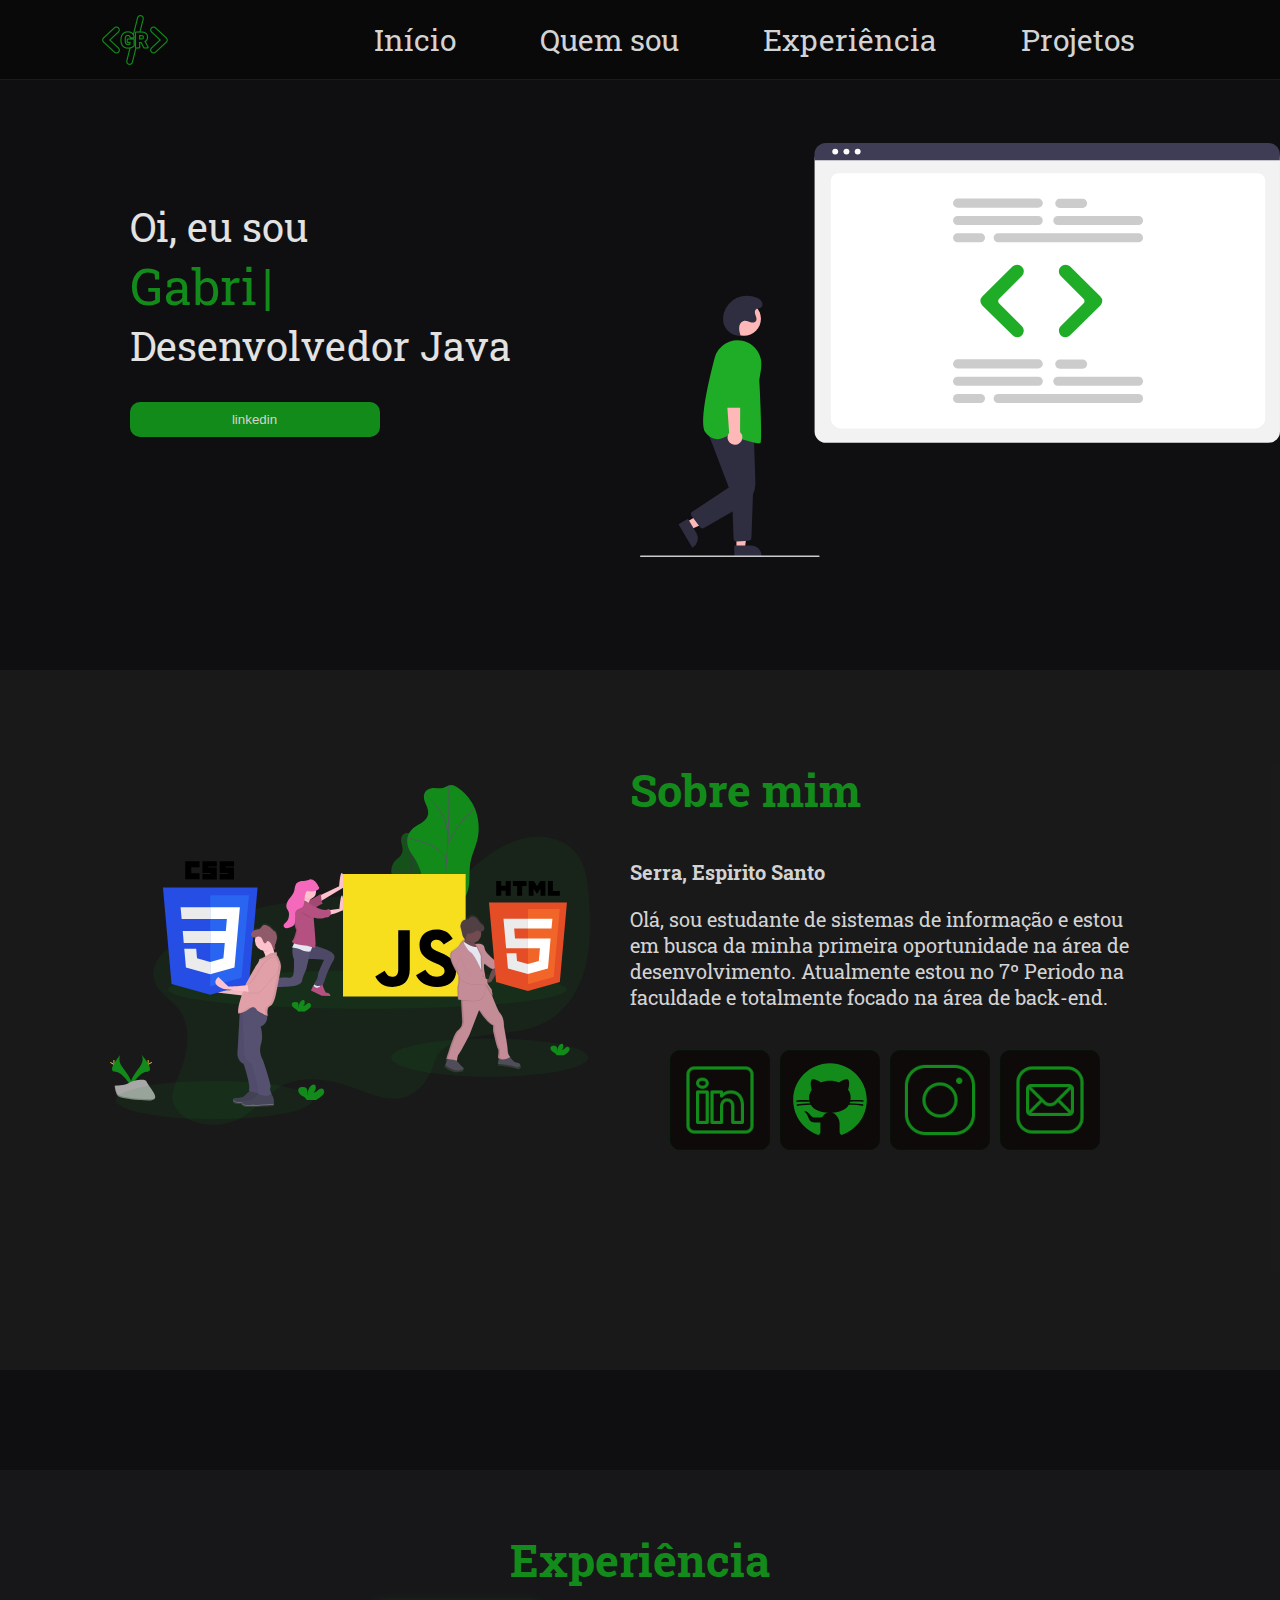
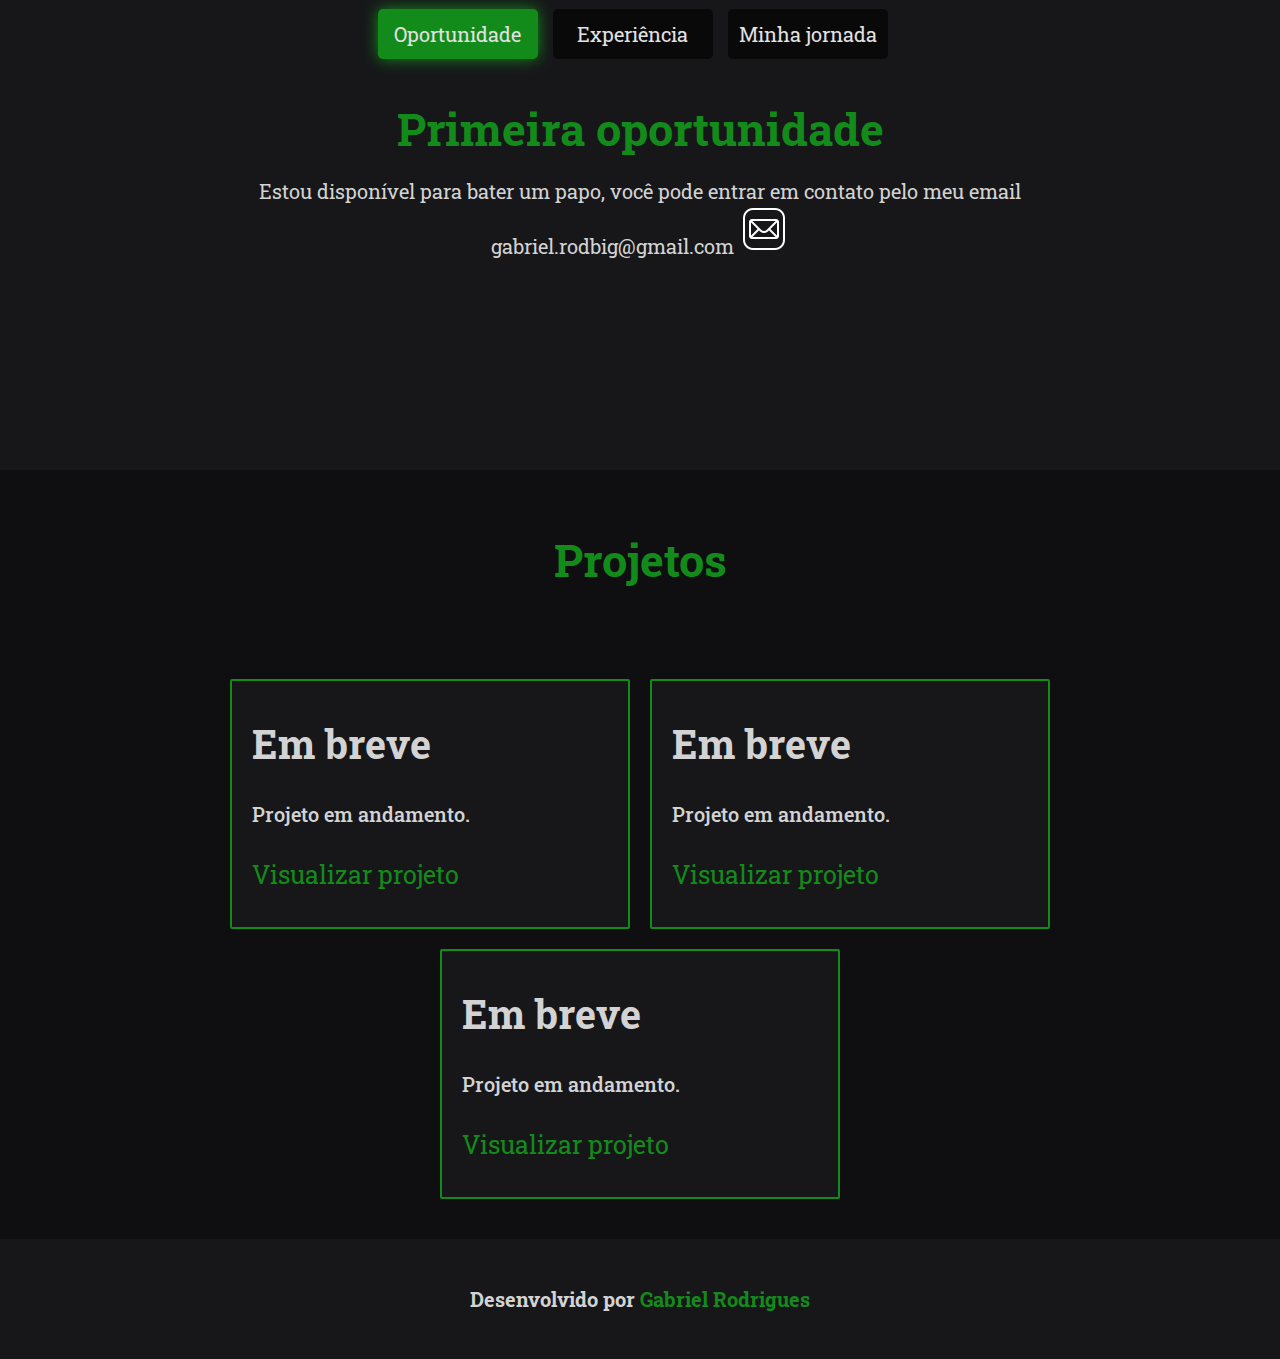
<file: index.html>
<!DOCTYPE html>
<html lang="pt-br">

<head>
    <meta charset="UTF-8">
    <meta http-equiv="X-UA-Compatible" content="IE=edge">
    <meta name="viewport" content="width=device-width, initial-scale=1.0">
    <title>Portfólio // Gabriel Rodrigues</title>
    <link rel="stylesheet"
        href="https://fonts.googleapis.com/css2?family=Material+Symbols+Outlined:opsz,wght,FILL,GRAD@20..48,100..700,0..1,-50..200" />
    <link href="https://cdn.jsdelivr.net/npm/bootstrap@5.2.2/dist/css/bootstrap.min.css" rel="stylesheet"
        integrity="sha384-Zenh87qX5JnK2Jl0vWa8Ck2rdkQ2Bzep5IDxbcnCeuOxjzrPF/et3URy9Bv1WTRi" crossorigin="anonymous">
    <link rel="stylesheet" href="assets/css/style.css">
    <link rel="stylesheet" href="assets/css/about.css">
    <link rel="stylesheet" href="assets/css/experience.css">
    <link rel="stylesheet" href="assets/css/projects.css">
    <link rel="stylesheet" href="assets/css/presentation.css">

    <link rel="shortcut icon" href="assets/images/icons8-portfólio-100.png">


</head>

<body>

    <header>
        <div class="cabecalho">

            <img src="assets/images/icons8-código-fonte-100.png" alt="">

            <input type="checkbox" class="toggle-menu">
            <div class="hamburguer"></div>

            <nav class="menu-inicio">
                <a href="#">Início</a>
                <a href="#sobre-mim">Quem sou</a>
                <a href="#minha-experiencia">Experiência</a>
                <a href="#projetos">Projetos</a>
            </nav>
        </div>
    </header>

    <main>


        <section id="apresentacao">

            <div class="container">

                <div class="text-apresentacao">
                    <p>
                        Oi, eu sou <br>
                        <span id="nome"></span><br>
                        Desenvolvedor Java<br>

                        <a href="https://www.linkedin.com/in/gabriel-rodrigues-421838187/"><button
                                src="#">linkedin</button></a>
                    </p>

                </div>

                <div class="imagem">
                    <img src="assets/images/code-apresentacao.svg">
                </div>

            </div>

        </section>


        <section class="sobre-mim" id="sobre-mim">

            <div class="form-about">

                <div class="about-image">
                    <img src="assets/images/about_image.svg">
                </div>

                <div class="about-group">
                    <div class="about-text">
                        <h1>Sobre mim </h1>
                        <h2>Serra, Espirito Santo</h2> <br>
                        <p> Olá, sou estudante de sistemas de informação e estou em
                            busca da minha primeira oportunidade na área de
                            desenvolvimento. Atualmente estou no 7º Periodo na
                            faculdade e totalmente focado na área de back-end.
                        </p>
                    </div>
                    <div class="about-icons">
                        <div class="icon">
                            <a href="https://www.linkedin.com/in/gabriel-rodrigues-421838187/">
                                <img src="assets/images/icons8-linkedin-100.png"></a>
                        </div>
                        <div class="icon">
                            <a href="https://github.com/GabrielBig">
                                <img src="assets/images/icons8-github.svg"></a>
                        </div>
                        <div class="icon">
                            <a href="https://www.instagram.com/gabrielra_/">
                                <img src="assets/images/icons8-instagram-100.png"></a>
                        </div>
                        <div class="icon">
                            <a href="mailto:gabriel.rodbig@gmail.com, gabriel.rodz@outlook.com">
                                <img src="assets/images/icons8-mail-100.png"></a>
                        </div>
                    </div>
                </div>
            </div>

        </section>

        <section class="experiencia" id="minha-experiencia">

            <div class="xp-container">
                <h1>Experiência</h1>
                <div class="xp-buttons">
                    <ul class="menu">
                        <li id="btn-xp">Oportunidade</li>
                        <li id="btn-xp2">Experiência</li>
                        <li id="btn-xp3">Minha jornada</li>
                    </ul>
                </div>
                <div>
                    <div class="xp-oportunidade" id="oportunidade">
                        <div class="xp-tittles">
                            <h1>Primeira oportunidade</h1>
                        </div>
                        <div class="xp-texts">
                            <p>Estou disponível para bater um papo, você pode entrar em
                                contato pelo meu email gabriel.rodbig@gmail.com <i><img
                                        src="assets/images/email_2.png"></i>
                            </p>
                        </div>
                    </div>
                    <div class="xp-estudos" id="estudos">
                        <div class="xp-tittles">
                            <h1>Graduação</h1>
                        </div>
                        <h6>Faculdade brasileira cristã (FABRA)</h6>
                        <div class="xp-texts">
                            <p>Atualmente estou no 7º periodo no curso de sistemas de informação,
                                previsto para se encerrar em julho de 2024. Tive ótimas experiências,
                                porém o que me atraiu foi o back-end, por isso, espero poder aumentar
                                meu conhecimento e seguir firme nessa jornada.
                            </p>
                        </div>
                    </div>
                    <div class="xp-experiencia" id="experiencia">
                        <div class="xp-tittles">
                            <h1>Desenvolvedor</h1>
                        </div>
                        <div class="xp-texts">
                            <p>Assim que descobri que queria ser um Desenvolvedor, fui
                                atrás de uma expecialização e comecei a estudar muito, comecei fazendo projetos
                                simples em java, e atualmente estou evoluindo gradativamente. Ainda não consegui
                                uma oportunidade na área mas sigo estudando e aprimorando meus conhecimentos.
                            </p>
                        </div>
                    </div>
                </div>
            </div>


        </section>

        <section class="projetos" id="projetos">
            <div class="container-projetos">
                <div class="tittle-projetos">
                    <h1>Projetos</h1>
                </div>
                <div class="form-projects">
                    <div class="projects">
                        <h2>Em breve</h2>
                        <p>Projeto em andamento.</p>
                        <a href="#">Visualizar projeto</a>
                    </div>
                    <div class="projects">
                        <h2>Em breve</h2>
                        <p>Projeto em andamento.</p>
                        <a href="#">Visualizar projeto</a>
                    </div>
                    <div class="projects">
                        <h2>Em breve</h2>
                        <p>Projeto em andamento.</p>
                        <a href="#">Visualizar projeto</a>
                    </div>
                </div>
            </div>
        </section>
    </main>

    <footer>
        <h2>Desenvolvido por <a href="https://www.linkedin.com/in/gabriel-rodrigues-421838187/">Gabriel Rodrigues</a>
        </h2>
    </footer>

    <script src="assets/js/script.js"></script>

</body>

</html>
</file>
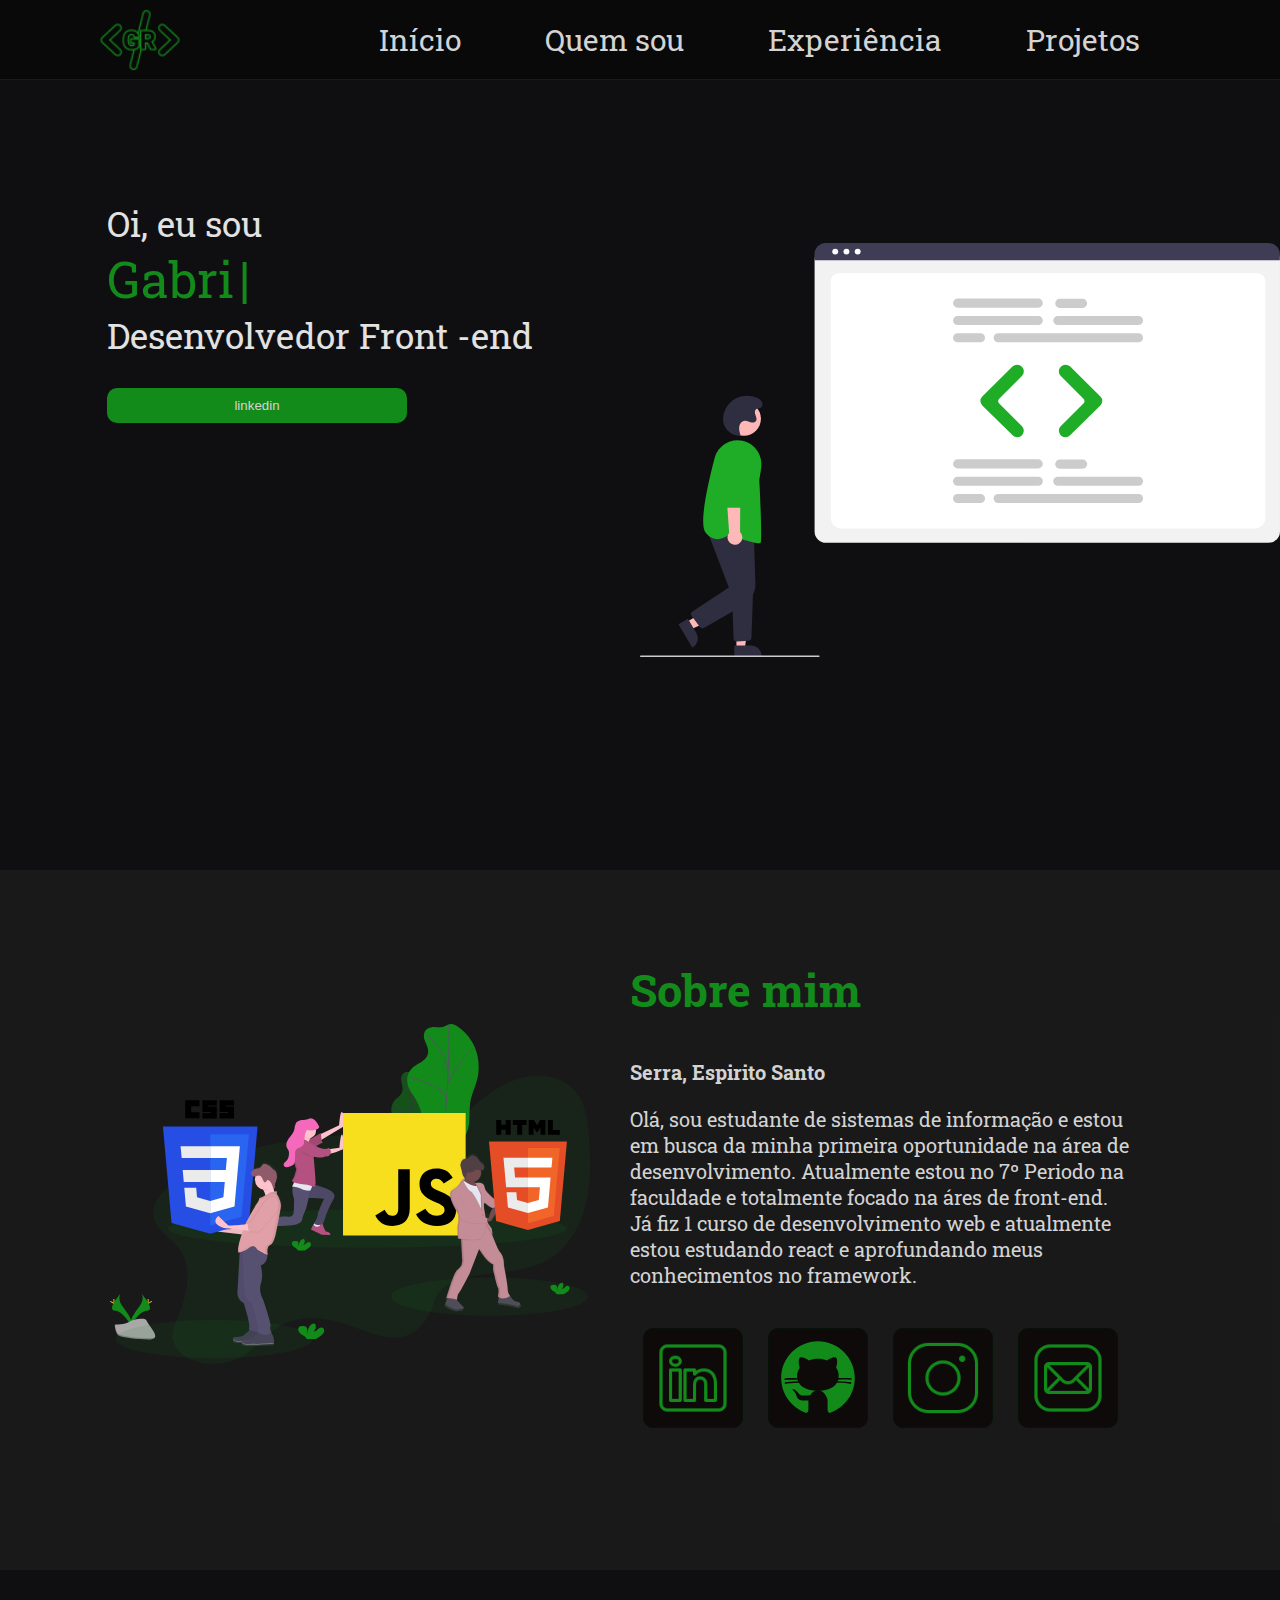
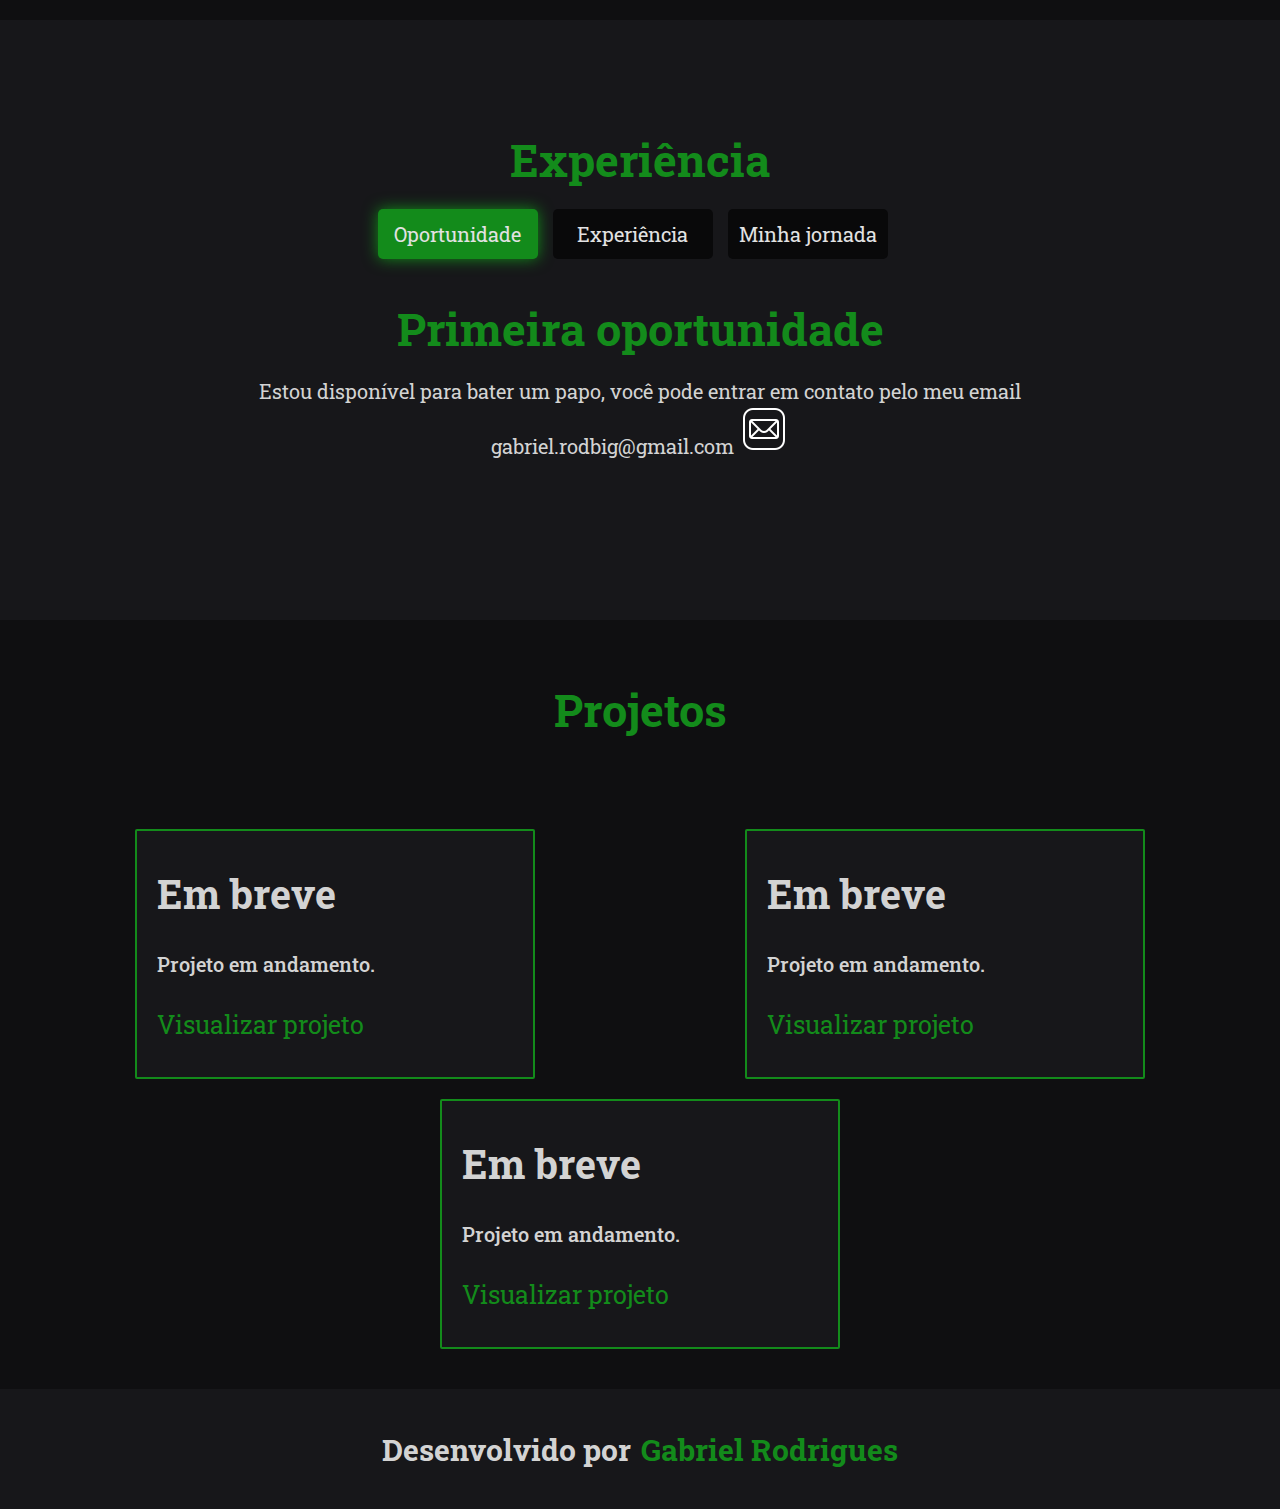
<file: Portfólio/index.html>
<!DOCTYPE html>
<html lang="pt-br">

<head>
    <meta charset="UTF-8">
    <meta http-equiv="X-UA-Compatible" content="IE=edge">
    <meta name="viewport" content="width=device-width, initial-scale=1.0">
    <title>Portfólio // Gabriel Rodrigues</title>
    <link rel="stylesheet"
        href="https://fonts.googleapis.com/css2?family=Material+Symbols+Outlined:opsz,wght,FILL,GRAD@20..48,100..700,0..1,-50..200" />
    <link href="https://cdn.jsdelivr.net/npm/bootstrap@5.2.2/dist/css/bootstrap.min.css" rel="stylesheet"
        integrity="sha384-Zenh87qX5JnK2Jl0vWa8Ck2rdkQ2Bzep5IDxbcnCeuOxjzrPF/et3URy9Bv1WTRi" crossorigin="anonymous">
    <link rel="stylesheet" href="./assets/css/style.css">
    <link rel="stylesheet" href="./assets/css/about.css">
    <link rel="stylesheet" href="./assets/css/experience.css">
    <link rel="stylesheet" href="./assets/css/projects.css">
    <link rel="shortcut icon" href="./assets/images/icons8-portfólio-100.png">


</head>

<body>

    <header>
        <div class="cabecalho">

                <img src="./assets/images/icons8-código-fonte-100.png" alt="">

                <input type="checkbox" class="toggle-menu">
                <div class="hamburguer"></div>

            <nav class="menu-inicio">
                <a href="#">Início</a>
                <a href="#sobre-mim">Quem sou</a>
                <a href="#minha-experiencia">Experiência</a>
                <a href="#projetos">Projetos</a>
            </nav>
        </div>
    </header>

    <main>


        <section id="apresentacao">

            <div class="container">

                <div class="text-apresentacao">
                    <p>
                        Oi, eu sou <br>
                        <span id="nome"></span><br>
                        Desenvolvedor Front -end <br>

                        <a href="https://www.linkedin.com/in/gabriel-rodrigues-421838187/"><button src="#">linkedin</button></a>
                    </p>

                </div>

                <div class="imagem">
                    <img src="./assets/images/code-apresentacao.svg">
                </div>

            </div>

        </section>


        <section class="sobre-mim" id="sobre-mim">

            <div class="form-about">

                <div class="about-image">
                    <img src="./assets/images/about_image.svg">
                </div>

                <div class="about-group">
                    <div class="about-text">
                        <h1>Sobre mim </h1>
                        <h2>Serra, Espirito Santo</h2> <br>
                        <p> Olá, sou estudante de sistemas de informação e estou em
                            busca da minha primeira oportunidade na área de
                            desenvolvimento. Atualmente estou no 7º Periodo na
                            faculdade e totalmente focado na áres de front-end. Já fiz 1
                            curso de desenvolvimento web e atualmente estou estudando react
                            e aprofundando meus conhecimentos no framework.
                        </p>
                    </div>
                    <div class="about-icons">
                        <div class="icon">
                            <a href="https://www.linkedin.com/in/gabriel-rodrigues-421838187/"><img src="./assets/images/icons8-linkedin-100.png"></a>
                        </div>
                        <div class="icon">
                            <a href="https://github.com/GabrielBig"><img src="./assets/images/icons8-github.svg"></a>
                        </div>
                        <div class="icon">
                            <a href="https://www.instagram.com/gabrielra_/"><img src="./assets/images/icons8-instagram-100.png"></a>
                        </div>
                        <div class="icon">
                            <a href="mailto:gabriel.rodbig@gmail.com, gabriel.rodz@outlook.com"><img src="./assets/images/icons8-mail-100.png"></a>
                        </div>
                    </div>
                </div>
            </div>

        </section>

        <section class="experiencia" id="minha-experiencia">

            <div class="xp-container">
                <h1>Experiência</h1>
                <div class="xp-buttons">
                    <ul class="menu">
                        <li id="btn-xp">Oportunidade</li>
                        <li id="btn-xp2">Experiência</li>
                        <li id="btn-xp3">Minha jornada</li>
                    </ul>
                </div>
                <div id="xp-texts">
                    <div class="xp-oportunidade" id="oportunidade">
                        <h1>Primeira oportunidade</h1>
                        <p>Estou disponível para bater um papo, você pode entrar em
                            contato pelo meu email gabriel.rodbig@gmail.com <i><img
                                    src="./assets/images/email_2.png"></i>
                        </p>
                    </div>
                    <div class="xp-estudos" id="estudos">
                        <h1>Graduação</h1>
                        <h6>Faculdade brasileira cristã (FABRA)</h6>
                        <p>Atualmente estou no 7º periodo no curso de sistemas de informação,
                            previsto para se encerrar no fim de 2023. Tive ótimas experiências,
                            porém o que me atraiu foi o front-end, por isso, espero poder aumentar
                            meu conhecimento e seguir firme nessa jornada.
                        </p>
                    </div>
                    <div class="xp-experiencia" id="experiencia">
                        <h1>Desenvolvedor Front-end</h1>
                        <p>Assim que descobri que queria ser um desenvolverdor front-end, fui
                            atrás de uma expecialização e comecei a estudar muito, comecei fazendo projetos simples
                            de html e css, e fui evoluindo até chegar no JavaScript. Ainda não consegui
                            uma oportunidade mas sigo estudando e evoluindo meu conhecimento.
                        </p>
                    </div>
                </div>
            </div>


        </section>

        <section class="projetos" id="projetos">
            <div class="container-projetos">
                <div class="tittle-projetos">
                    <h1>Projetos</h1>
                </div>
                <div class="form-projects">
                    <div class="projects">
                        <h2>Em breve</h2>
                        <p>Projeto em andamento.</p>
                        <a href="#">Visualizar projeto</a>
                    </div>
                    <div class="projects">
                        <h2>Em breve</h2>
                        <p>Projeto em andamento.</p>
                        <a href="#">Visualizar projeto</a>
                    </div>
                    <div class="projects">
                        <h2>Em breve</h2>
                        <p>Projeto em andamento.</p>
                        <a href="#">Visualizar projeto</a>
                    </div>
                </div>
            </div>
        </section>
    </main>

    <footer>
        <h2>Desenvolvido por <a href="https://www.linkedin.com/in/gabriel-rodrigues-421838187/">Gabriel Rodrigues</a></h2>
    </footer>

    <script src="./assets/js/script.js"></script>

</body>

</html>
</file>
<file: assets/css/style.css>
@import url('https://fonts.googleapis.com/css2?family=Inter:wght@100;200;300;400;500;600&family=Poppins:ital,wght@0,100;0,200;0,300;0,400;0,500;1,100;1,300;1,400;1,500&family=Roboto+Slab&display=swap');

* {
    padding: 0;
    margin: 0;
    box-sizing: border-box;
}

body {
    background-color: #0f0f11;
    font-family: 'Roboto Slab', serif;
    height: 320vh;
}

body::-webkit-scrollbar {
    width: 12px;
}

body::-webkit-scrollbar-track {
    background: #09090a;
}

body::-webkit-scrollbar-thumb {
    background: #138b1b;
    border-radius: 20px;
}

/* HEADER */

.cabecalho {
    background-color: #09090a;
    color: #d3d3d3;
    border-bottom: 1px solid rgb(27, 27, 27);
    width: 100%;
    height: 80px;
    position: fixed;
    display: flex;
    align-items: center;
    justify-content: space-around;
    z-index: 3;
}

.hamburguer {
    position: relative;
    width: 30px;
    height: 4px;
    background-color: #fff;
    cursor: pointer;
    z-index: 2;
    transition: 0.3s;
}

.hamburguer:before,
.hamburguer:after {
    content: "";
    position: absolute;
    height: 4px;
    right: 0;
    background: #fff;
    border-radius: 10px;
    transition: 0.3s;
}

.hamburguer:before {
    top: -10px;
    width: 20px;
}

.hamburguer:after {
    top: 10px;
    width: 25px;
}

.toggle-menu {
    position: absolute;
    right: 0;
    width: 30px;
    height: 100%;
    z-index: 3;
    cursor: pointer;
    opacity: 0;
}

.hamburguer,
.toggle-menu {
    display: none;
}

.cabecalho input:checked~.hamburguer {
    background: transparent;
}

.cabecalho input:checked~.hamburguer:before {
    top: 0;
    transform: rotate(-45deg);
    width: 30px;
}

.cabecalho input:checked~.hamburguer:after {
    top: 0;
    transform: rotate(45deg);
    width: 30px;
}

.cabecalho input:checked~.menu-inicio {
    top: -180px;
}


.cabecalho img {
    width: 100px;
    animation: pisca 2.0s both infinite;
}



.cabecalho a {
    position: relative;
    list-style: none;
    font-size: 30px;
    text-decoration: none;
    color: #d3d3d3;
    padding: 0px 20px;
    margin-right: 40px;
}

.cabecalho a:hover {
    color: #ffffff;
}

.cabecalho a:after {
    content: "";
    position: absolute;
    background-color: #1fad28;
    height: 1px;
    width: 0;
    left: 0;
    bottom: -10px;
    transition: 0.5s;
}

.cabecalho a:hover:after {
    width: 100%;
}


main {
    padding-top: 150px;
    justify-content: space-around;

}

/*FOOTER*/

footer {
    background-color: #17171a;
    width: 100%;
    height: 120px;
    display: flex;
    justify-content: center;
    align-items: center;
}

footer h2 {
    color: #d3d3d3;
    font-size: 20px;
    display: flex;
    justify-content: center;
    align-items: center;
}

footer a {
    color: #138b1b;
    text-decoration: none;
    margin-left: 5px;
}

footer a:hover {
    color: #138b1b;
    cursor: pointer;
    text-shadow: 0 0 10px#138b1b ;
    transition: 0.5s;
}

/* Hamburguer */

@media screen and (max-width: 1200px) {


    .imagem img {
        width: 500px;
    }

    .hamburguer,
    .toggle-menu {
        display: block;
    }

    .header {
        padding: 10px 20px;
    }

    .menu-inicio {
        position: fixed;
        display: flex;
        right: 0;
        top: -5000px;
        height: 420px;
        flex-direction: column;
        align-items: start;
        justify-content: end;
        background-color: #09090a;
        border: 1px solid rgb(48, 48, 48);

    }

    .menu-inicio nav {
        display: flex;
        justify-content: center;
        align-items: center;
    }

    .menu-inicio a {
        font-size: 20px;
        margin-bottom: 10px;
        padding-left: 20px;
    }


    .cabecalho {
        justify-content: space-between;
    }

    .cabecalho img {
        margin-left: 20px;
    }

    .hamburguer,
    .toggle-menu {
        margin-right: 40px;
    }

}

@media screen and (max-width: 767px) {

    .cabecalho {
        height: 60px;
    }   
    .cabecalho img {
        width: 60px;
    }

}
</file>
<file: assets/css/about.css>
/*SOBRE MIM*/

.sobre-mim {

    height: 700px;
    margin-top: 120px;
    width: 100%;
    padding: 50px;
    background-color: #1f1f20ab;
}

.form-about {
    color: #d3d3d3;
    display: flex;
    justify-content: center;
    align-items: center;
    margin: auto;
    width: 70%;
    border-radius: 20px;

}

.about-image img {
    width: 30rem;
    display: flex;
    justify-content: center;
    align-items: center;
}

.about-group {
    display: flex;
    flex-direction: column;
    justify-content: center;
    align-items: center;
    margin: 40px;
    height: 100%;
}

.about-text {
    display: flex;
    justify-content: flex-start;
    text-align: center;
    flex-direction: column;

}

.about-text h1 {
    text-align: left;
    font-size: 45px;
    margin-bottom: 40px;
    color: #138b1b;
    font-weight: bolder;

}

.about-text h2 {
    text-align: left;
    font-size: 20px;
}

.about-text p {
    text-align: left;
    font-size: 20px;
}

.about-icons {
    display: flex;
    flex-wrap: wrap;
    justify-content: center;
    align-items: center;
    width: 500px;
}

.icon {
    margin-top: 40px;
    margin-left: 10px;
}

.icon a {
    background-color: #0e0a0a;
    border-radius: 10px;
    width: 100px;
    height: 100px;
    display: flex;
    justify-content: center;
    align-items: center;
    transition: 0.4s;
    border: 1px solid #061107;

}

.icon img {
    width: 80px;
}

.icon a:hover {
    border: 1px solid #138b1b;
    box-shadow: 0 0 15px#138b1b;
}


@media screen and (max-width: 767px) {

    .sobre-mim {
        width: 100%;
        height: 650px;
        margin-top: 170px;
    }

    .about-icons {
        width: 100%;
    }
    
    .about-image {
        display: none;
    }

    .about-group {
        display: flex;
        flex-direction: column;
        justify-content: center;
        align-items: center;
    }

    .about-text h1 {
        text-align: center;
        font-size: 35px;
    }

    .about-text h2 {
        text-align: center;
    }

    .about-text p {
        justify-content: center;
        text-align: justify;
        font-size: 20px;
        width: 400px;
    }

    .icon {
        margin: 10px;
    }

    .icon a {
        width: 80px;
        height: 80px;
    }

    .icon img {
        width: 70px;
    }

}
</file>
<file: assets/css/experience.css>
/*EXPERIÊNCIA*/

.experiencia {
    background-color: #17171a;
    height: 600px;
    margin-top: 100px;
    display: flex;
    justify-content: center;
}

.xp-container {
    width: 1000px;
    height: 400px;
    margin-top: 50px;
    display: flex;
    flex-direction: column;
    align-items: center;
}

.xp-container h1 {
    margin-top: 10px;
    font-weight: bolder;
    color: #138b1b;
    font-size: 45px;
}

.xp-buttons ul {
    display: flex;
    flex-wrap: wrap;
    justify-content: center;
}

.xp-buttons li {
    margin-top: 20px;
    color: #e2e2e2;
    display: flex;
    justify-content: center;
    align-items: center;
    list-style: none;
    margin-right: 15px;
    background-color: #09090a;
    width: 160px;
    height: 50px;
    transition: 0.4s;
    border-radius: 5px;
    font-weight: 400;
    font-size: 20px;
}

.xp-buttons li:hover {
    border: 2px solid #138b1b;
    cursor: pointer;
    box-shadow: 0 0 15px#138b1b;
}


#btn-xp {
    background-color: #138b1b;
    box-shadow: 0 0 15px#138b1b;
}

.xp-oportunidade {
    color: #d3d3d3;
    display: flex;
    flex-direction: column;
    align-items: center;
    margin-top: 30px;
    justify-content: center;
}

.xp-texts{
    margin-top: 20px;
    text-align: center;
    font-size: 20px;
}


.xp-estudos {
    color: #d3d3d3;
    display: none;
    flex-direction: column;
    align-items: center;
    margin-top: 30px;
    justify-content: center;
}

.xp-experiencia {
    color: #d3d3d3;
    display: none;
    flex-direction: column;
    align-items: center;
    margin-top: 30px;
    justify-content: center;
}



@media screen and (max-width: 767px) {

    .experiencia {
        height: 650px;
    }

    .xp-container h1 {
        font-size: 35px;
        margin-top: 10px;
    }

    .xp-oportunidade p {
        font-size: 18px;
    }

    .xp-estudos p {
        font-size: 18px;
    }

    .xp-experiencia p {
        font-size: 18px;
    }

    .xp-tittles h1{
        margin-top: 10px;
        font-weight: bolder;
        color: #138b1b;
        font-size: 30px;
    }

}
</file>
<file: assets/css/projects.css>
/*PROJETOS*/
.projetos {
    margin-top: 20px;
    display: flex;
    justify-content: center;
}

.container-projetos {
    width: 100%;
    display: flex;
    align-items: center;
    flex-direction: column;
    margin-top: 40px;
}

.tittle-projetos h1 {
    font-size: 45px;
    margin-bottom: 50px;
    color: #138b1b;
    font-weight: bolder;
}

.form-projects {
    width: 100%;
    display: flex;
    justify-content: center;
    padding: 30px;
    flex-wrap: wrap;
}

.projects {
    background-color: #17171a;
    height: 250px;
    width: 400px;
    display: flex;
    flex-direction: column;
    justify-content: space-around;
    padding: 20px;
    color: #d3d3d3;
    border-radius: 2px;
    margin: 10px;
}

.projects h2 {
    font-size: 40px;
    font-weight: bold;
}

.projects p {
    font-size: 20px;
    font-weight: 500;
}

.projects a {
    display: flex;
    text-decoration: none;
    font-size: 25px;
    background: none;
    border: none;
}

.projects {
    border: 2px solid #138b1b;
}

.projects a {
    color: #138b1b;
    position: relative;
}

.projects a:after {
    content: "";
    position: absolute;
    background-color: #138b1b;
    height: 1px;
    width: 0;
    left: 0;
    bottom: -10px;
    transition: 0.5s ease-in-out;
}

.projects a:hover:after {
    width: 60%;
}

@media screen and (max-width: 767px) {

    .projetos h1 {
        font-size: 35px;
    }

    .projects h2 {
        font-size: 30px;
    }

    .projects p {
        font-size: 20px;
    }

    .projects a {
        font-size: 20px;
    }
}
</file>
<file: assets/css/presentation.css>
.container {
    display: flex;
    height: 400px;
}

.imagem {
    display: flex;
    justify-content: center;
    align-items: center;
}


.imagem img {
    width: 40rem;
}

.text-apresentacao {
    color: #e2e2e2;
    display: flex;
    justify-content: center;
    margin-top: 50px;
    width: 70%;
}

.text-apresentacao p {
    font-size: 40px;
}

.text-apresentacao span {
    font-size: 50px;
    color: #138b1b;
}

.text-apresentacao span:after {
    content: '|';
    margin-left: 5px;
    opacity: 1;
    animation: pisca .7s infinite;
}

@keyframes pisca {
    0% {
        opacity: 1;
    }

    50% {
        opacity: 0;
    }
}


.text-apresentacao button {
    width: 250px;
    padding: 10px;
    margin-top: 30px;
    border-radius: 10px;
    background-color: #138b1b;
    border: none;
    color: #d3d3d3;
    transition: 0.7s;
    text-align: center;
}

.text-apresentacao button:hover {
    width: 280px;
    color: #ffffff;
    box-shadow: 0 0 15px #138b1b;
}


@media screen and (max-width: 1000px) {

    
    .container {
        justify-content: space-around;
        align-items: start;
        padding-top: 50px;
        width: 100%;
        height: 450px;
    }

    .text-apresentacao {
        width: 100%;
        margin-top: 0px;
    }

    .text-apresentacao a {
        margin-top: 50px;
    }

    .imagem img {
        display: none;
    }
}

@media screen and (max-width: 767px) {

    

    .text-apresentacao p {
        font-size: 35px;
    }

    .text-apresentacao span {
        font-size: 35px;
        color: #138b1b;
    }

    .text-apresentacao button {
        width: 250px;

    }

    .text-apresentacao button:hover {
        width: 280px;

    }

}
</file>
<file: Portfólio/assets/css/style.css>
@import url('https://fonts.googleapis.com/css2?family=Inter:wght@100;200;300;400;500;600&family=Poppins:ital,wght@0,100;0,200;0,300;0,400;0,500;1,100;1,300;1,400;1,500&family=Roboto+Slab&display=swap');

* {
    padding: 0;
    margin: 0;
    box-sizing: border-box;
}

body {
    background-color: #0f0f11;
    font-family: 'Roboto Slab', serif;
    height: 320vh;
}

body::-webkit-scrollbar {
    width: 12px;
}

body::-webkit-scrollbar-track {
    background: #09090a;
}

body::-webkit-scrollbar-thumb {
    background: #138b1b;
    border-radius: 20px;
}

/* HEADER */

.cabecalho {
    background-color: #09090a;
    color: #d3d3d3;
    border-bottom: 1px solid rgb(27, 27, 27);
    width: 100%;
    height: 80px;
    position: fixed;
    display: flex;
    align-items: center;
    justify-content: space-around;
    z-index: 3;
}

.hamburguer {
    position: relative;
    width: 30px;
    height: 4px;
    background-color: #fff;
    cursor: pointer;
    z-index: 2;
    transition: 0.3s;
}

.hamburguer:before,
.hamburguer:after {
    content: "";
    position: absolute;
    height: 4px;
    right: 0;
    background: #fff;
    border-radius: 10px;
    transition: 0.3s;
}

.hamburguer:before {
    top: -10px;
    width: 20px;
}

.hamburguer:after {
    top: 10px;
    width: 25px;
}

.toggle-menu {
    position: absolute;
    right: 0;
    width: 30px;
    height: 100%;
    z-index: 3;
    cursor: pointer;
    opacity: 0;
}

.hamburguer,
.toggle-menu {
    display: none;
}

.cabecalho input:checked~.hamburguer {
    background: transparent;
}

.cabecalho input:checked~.hamburguer:before {
    top: 0;
    transform: rotate(-45deg);
    width: 30px;
}

.cabecalho input:checked~.hamburguer:after {
    top: 0;
    transform: rotate(45deg);
    width: 30px;
}

.cabecalho input:checked~.menu-inicio {
    top: -180px;
}


.cabecalho img {
    width: 120px;
    animation: pisca 2.0s both infinite;
}



.cabecalho a {
    position: relative;
    list-style: none;
    font-size: 30px;
    text-decoration: none;
    color: #d3d3d3;
    padding: 0px 20px;
    margin-right: 40px;
}

.cabecalho a:hover {
    color: #ffffff;
}

.cabecalho a:after {
    content: "";
    position: absolute;
    background-color: #1fad28;
    height: 1px;
    width: 0;
    left: 0;
    bottom: -10px;
    transition: 0.5s;
}

.cabecalho a:hover:after {
    width: 100%;
}


main {
    padding-top: 150px;
    justify-content: space-around;

}

/*APRESENTAÇÃO*/

.container {
    display: flex;
    height: 600px;
}

.imagem {
    display: flex;
    justify-content: center;
    align-items: center;
}


.imagem img {
    width: 40rem;
}

.text-apresentacao {
    color: #e2e2e2;
    display: flex;
    justify-content: center;
    margin-top: 50px;
    width: 70%;
}

.text-apresentacao p {
    font-size: 35px;
}

.text-apresentacao span {
    font-size: 50px;
    color: #138b1b;
}

.text-apresentacao span:after {
    content: '|';
    margin-left: 5px;
    opacity: 1;
    animation: pisca .7s infinite;
}

@keyframes pisca {
    0% {
        opacity: 1;
    }

    50% {
        opacity: 0;
    }
}


.text-apresentacao button {
    width: 300px;
    padding: 10px;
    margin-top: 30px;
    border-radius: 10px;
    background-color: #138b1b;
    border: none;
    color: #d3d3d3;
    transition: 0.7s;
    text-align: center;
}

.text-apresentacao button:hover {
    width: 330px;
    color: #ffffff;
    box-shadow: 0 0 15px #138b1b;
}


/*FOOTER*/

footer {
    background-color: #17171a;
    width: 100%;
    height: 120px;
    display: flex;
    justify-content: center;
    align-items: center;
}

footer h2 {
    color: #d3d3d3;
    font-size: 30px;
    display: flex;
    justify-content: center;
    align-items: center;
}

footer a {
    color: #138b1b;
    text-decoration: none;
    margin-left: 10px;
}

footer a:hover {
    color: #138b1b;
    cursor: pointer;
    text-shadow: 0 0 10px#138b1b ;
    transition: 0.5s;
}

/* Hamburguer */

@media screen and (max-width: 1200px) {


    .imagem img {
        width: 500px;
    }

    .hamburguer,
    .toggle-menu {
        display: block;
    }

    .header {
        padding: 10px 20px;
    }

    .menu-inicio {
        position: fixed;
        display: flex;
        right: 0;
        top: -5000px;
        height: 420px;
        flex-direction: column;
        align-items: start;
        justify-content: end;
        background-color: #09090a;
        border: 1px solid rgb(48, 48, 48);

    }

    .menu-inicio nav {
        display: flex;
        justify-content: center;
        align-items: center;
    }

    .menu-inicio a {
        font-size: 20px;
        margin-bottom: 10px;
        padding-left: 20px;
    }


    .cabecalho {
        justify-content: space-between;
    }

    .cabecalho img {
        margin-left: 20px;
    }

    .hamburguer,
    .toggle-menu {
        margin-right: 40px;
    }

}

@media screen and (max-width: 1000px) {


    .container {
        justify-content: space-around;
        align-items: start;
        padding-top: 50px;
        width: 100%;
        height: 450px;
    }

    .text-apresentacao {
        width: 100%;
        margin-top: 0px;
    }

    .text-apresentacao a {
        margin-top: 50px;
    }

    .imagem img {
        display: none;
    }
}

/* Smartphone */

@media screen and (max-width: 767px) {

    .sobre-mim {
        width: 100%;
        height: 700px;
        margin-top: 0px;
    }

    .about-image {
        display: none;
    }

    .about-group {
        display: flex;
        flex-direction: column;
        justify-content: center;
        align-items: center;
    }

    .about-text h1 {
        text-align: center;
        font-size: 35px;
    }

    .about-text h2 {
        text-align: center;
    }

    .about-text p {
        justify-content: center;
        text-align: justify;
        font-size: 20px;
        width: 400px;
    }

    .experiencia {
        background-color: #17171a;
        height: 400px;
        margin-top: 50px;
        display: flex;
        justify-content: center;
    }

    .xp-container h1 {
        font-size: 35px;
    }

    .xp-oportunidade p {
        font-size: 18px;
    }

    .xp-estudos p {
        font-size: 18px;
    }

    .xp-experiencia p {
        font-size: 18px;
    }

    .projetos h1 {
        font-size: 35px;
    }

    .projects h2 {
        font-size: 30px;
    }

    .projects p {
        font-size: 20px;
    }

    .projects a {
        font-size: 20px;
    }
}
</file>
<file: Portfólio/assets/css/about.css>
/*SOBRE MIM*/

.sobre-mim {

    height: 700px;
    margin-top: 120px;
    width: 100%;
    padding: 50px;
    background-color: #1f1f20ab;
}

.form-about {
    color: #d3d3d3;
    display: flex;
    justify-content: center;
    align-items: center;
    margin: auto;
    width: 70%;
    border-radius: 20px;

}

.about-image img {
    width: 30rem;
    display: flex;
    justify-content: center;
    align-items: center;
}

.about-group {
    display: flex;
    flex-direction: column;
    justify-content: center;
    align-items: center;
    margin: 40px;
    height: 100%;
}

.about-text {
    display: flex;
    justify-content: flex-start;
    text-align: center;
    flex-direction: column;

}

.about-text h1 {
    text-align: left;
    font-size: 45px;
    margin-bottom: 40px;
    color: #138b1b;
    font-weight: bolder;

}

.about-text h2 {
    text-align: left;
    font-size: 20px;
}

.about-text p {
    text-align: left;
    font-size: 20px;
}

.about-icons {
    display: flex;
    flex-wrap: wrap;
    justify-content: space-around;
    align-items: center;
    width: 500px;
}

.icon {
    margin-top: 40px;
}

.icon a {
    background-color: #0e0a0a;
    border-radius: 10px;
    width: 100px;
    height: 100px;
    display: flex;
    justify-content: center;
    align-items: center;
    transition: 0.4s;
    border: 1px solid #061107;

}

.icon img {
    width: 80px;
}

.icon a:hover {
    border: 1px solid #138b1b;
    box-shadow: 0 0 15px#138b1b;
}
</file>
<file: Portfólio/assets/css/experience.css>
/*EXPERIÊNCIA*/

.experiencia {
    background-color: #17171a;
    height: 600px;
    margin-top: 50px;
    display: flex;
    justify-content: center;
}

.xp-container {
    width: 1000px;
    height: 400px;
    margin: auto;
    display: flex;
    flex-direction: column;
    align-items: center;
}

.xp-container h1 {
    margin-top: 10px;
    font-weight: bolder;
    color: #138b1b;
    font-size: 45px;
}

.xp-buttons ul {
    display: flex;
}

.xp-buttons li {
    margin-top: 20px;
    color: #e2e2e2;
    display: flex;
    justify-content: center;
    align-items: center;
    list-style: none;
    margin-right: 15px;
    background-color: #09090a;
    width: 160px;
    height: 50px;
    transition: 0.4s;
    border-radius: 5px;
    font-weight: 400;
    font-size: 20px;
}

.xp-buttons li:hover {
    border: 2px solid #138b1b;
    cursor: pointer;
    box-shadow: 0 0 15px#138b1b;
}


#btn-xp {
    background-color: #138b1b;
    box-shadow: 0 0 15px#138b1b;
}

.xp-oportunidade {
    color: #d3d3d3;
    display: flex;
    flex-direction: column;
    align-items: center;
    margin-top: 30px;
    justify-content: center;
}

.xp-oportunidade p {
    margin-top: 20px;
    text-align: center;
    font-size: 20px;
}


.xp-estudos {
    color: #d3d3d3;
    display: none;
    flex-direction: column;
    align-items: center;
    margin-top: 30px;
    justify-content: center;
}

.xp-estudos p {
    margin-top: 20px;
    text-align: center;
    font-size: 20px;
}


.xp-experiencia {
    color: #d3d3d3;
    display: none;
    flex-direction: column;
    align-items: center;
    margin-top: 30px;
    justify-content: center;
}

.xp-experiencia p {
    margin-top: 20px;
    text-align: center;
    font-size: 20px;
}
</file>
<file: Portfólio/assets/css/projects.css>
/*PROJETOS*/
.projetos {
    margin-top: 20px;
    display: flex;
    justify-content: center;
}

.container-projetos {
    width: 100%;
    display: flex;
    align-items: center;
    flex-direction: column;
    margin-top: 40px;
}

.tittle-projetos h1 {
    font-size: 45px;
    margin-bottom: 50px;
    color: #138b1b;
    font-weight: bolder;
}

.form-projects {
    width: 100%;
    display: flex;
    justify-content: space-around;
    padding: 30px;
    flex-wrap: wrap;
}

.projects {
    background-color: #17171a;
    height: 250px;
    width: 400px;
    display: flex;
    flex-direction: column;
    justify-content: space-around;
    padding: 20px;
    color: #d3d3d3;
    border-radius: 2px;
    margin: 10px;
}

.projects h2 {
    font-size: 40px;
    font-weight: bold;
}

.projects p {
    font-size: 20px;
    font-weight: 500;
}

.projects a {
    display: flex;
    text-decoration: none;
    font-size: 25px;
    background: none;
    border: none;
}

.projects {
    border: 2px solid #138b1b;
}

.projects a {
    color: #138b1b;
    position: relative;
}

.projects a:after {
    content: "";
    position: absolute;
    background-color: #138b1b;
    height: 1px;
    width: 0;
    left: 0;
    bottom: -10px;
    transition: 0.5s ease-in-out;
}

.projects a:hover:after {
    width: 60%;
}
</file>
